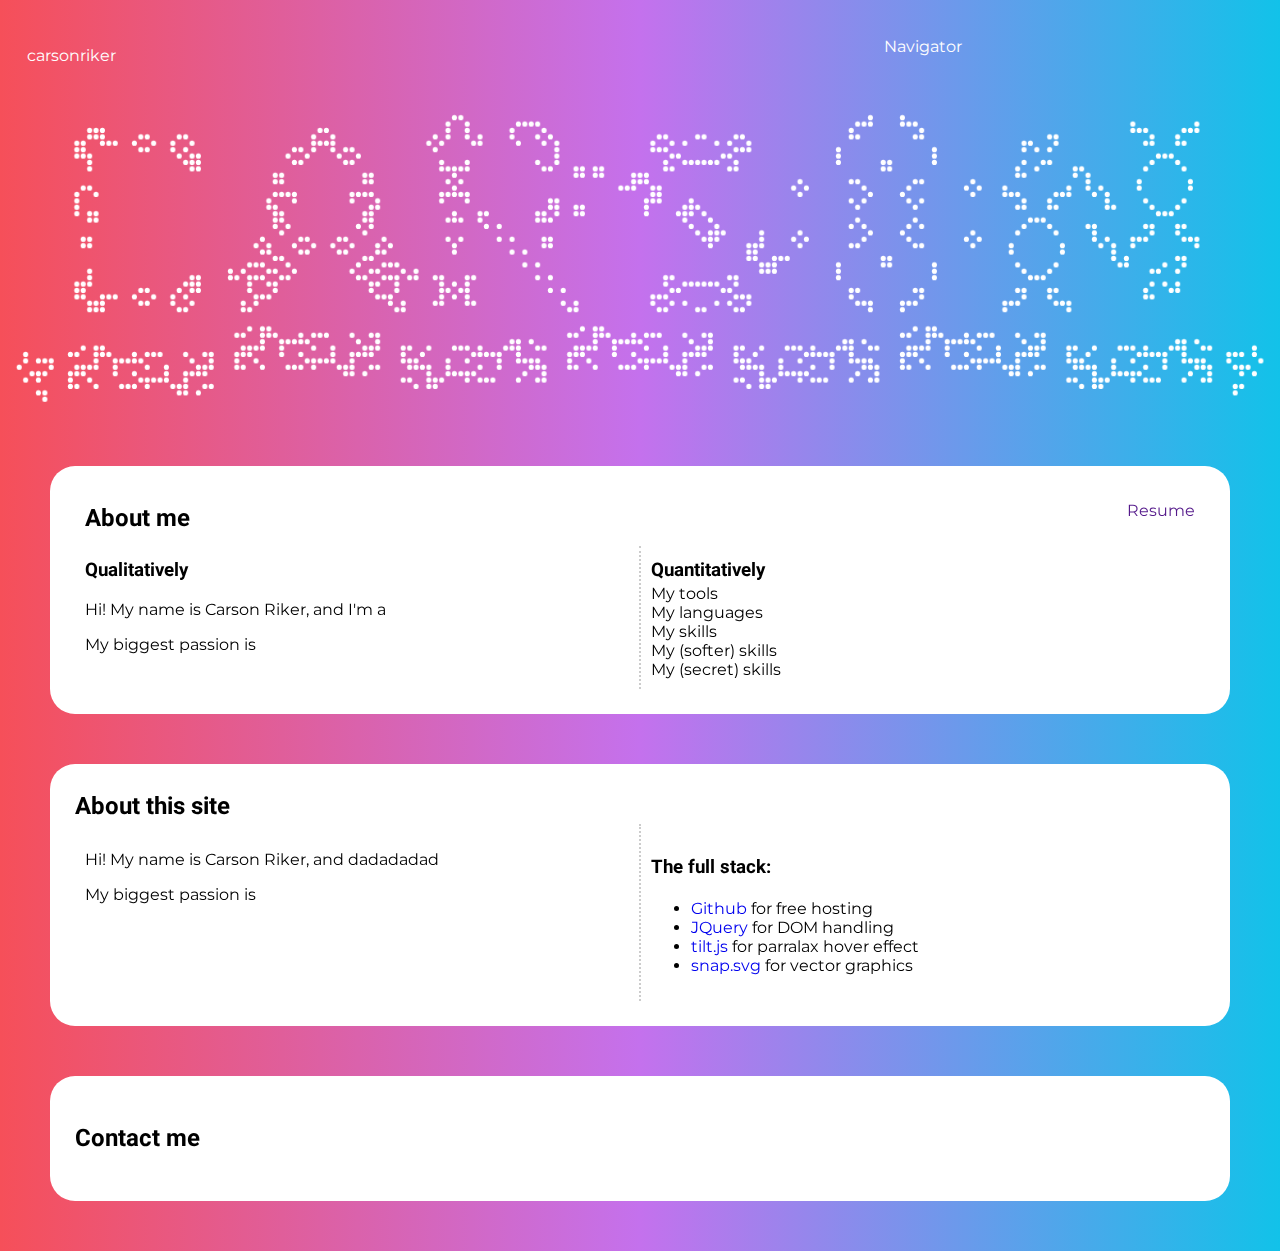
<file: index.html>
<!doctype html>
<html lang="en">
<head>
  <title>Carson Riker</title>
  <meta charset="utf-8">
  <meta name="author" content="Carson Riker">
  <meta name="description" content="My personal website">
  <link rel="shortcut icon" href="/Images/icon.ico">
  <link rel="stylesheet" href="/CSS/universal.css">
  <link rel="stylesheet" href="/CSS/index.css">
  <script src="/JS/snap.svg-min.js"></script>
  <script src="/JS/conwayHandler.js"></script>
  <script src="/JS/jQuery.min.js"></script>
  <!-- Hotjar script>
      (function(h,o,t,j,a,r){
          h.hj=h.hj||function(){(h.hj.q=h.hj.q||[]).push(arguments)};
          h._hjSettings={hjid:1497813,hjsv:6};
          a=o.getElementsByTagName('head')[0];
          r=o.createElement('script');r.async=1;
          r.src=t+h._hjSettings.hjid+j+h._hjSettings.hjsv;
          a.appendChild(r);
      })(window,document,'https://static.hotjar.com/c/hotjar-','.js?sv=');
  </script-->
</head>
<body onload="init()">
  <div id="loader"><link rel="stylesheet" href="/CSS/loader.css"></div>
  <table id="header"><tr>
    <td id="siteName">
      <div class="hid">Welcome to</div>
      <div class="unhid">carsonriker<span class="hid">.com</span></div>
    </td>
    <td>Navigator</td>
  </tr></table>
  <svg id="conwayBanner" style="width: 100%; height: 25%" viewBox="-1 -1 200 50" data-tilt></svg>
  <div class="contentPanel" data-tilt><div class="content">
    <div class="flush row">
      <div class="padded column"><h2 class="flush">About me</h2></div>
      <div class="right padded column"><div id="resumeWrapper"><a id="resume" href="">Resume</a></div></div>
    </div>
    <div class="flush row">
      <div class="padded column">
        <h3 class="flush">Qualitatively</h3>
        <p>Hi! My name is Carson Riker, and I'm a </p>
        <p>My biggest passion is </p>
      </div>
      <div class="padded dr column">
        <h3 class="flush">Quantitatively</h3>
        <div>My tools</div>
        <div>My languages</div>
        <div>My skills</div>
        <div>My (softer) skills</div>
        <div>My (secret) skills</div>
      </div> 
    </div>
  </div></div>
  <div class="contentPanel" data-tilt><div class="content">
      <h2 class="flush">About this site</h2>
      <div class="flush row">
        <div class="padded column">
          <p>Hi! My name is Carson Riker, and dadadadad</p>
          <p>My biggest passion is </p>
        </div>
        <div class="padded dr column">
          <h3>The full stack:</h3>
          <ul>
            <li><a href="www.github.com">Github</a> for free hosting</li>
            <li><a href="www.github.com">JQuery</a> for DOM handling</li>
            <li><a href="www.github.com">tilt.js</a> for parralax hover effect</li>
            <li><a href="www.github.com">snap.svg</a> for vector graphics</li>
          </ul>
        </div> 
      </div>
    </div></div>
  <div class="contentPanel" data-tilt><div class="content">
    <h2>Contact me</h2>
  </div></div>
  <script src="/JS/tilt.jQuery.js" onload="lateInit()"></script>
</body>
</html>
</file>
<file: CSS/universal.css>
@import url('https://fonts.googleapis.com/css?family=Heebo|Montserrat:300');

:root{
  --main-color: #ffffff;
  --main-background: linear-gradient(to right, #f64f59, #c471ed, #12c2e9);
  --content-color: #000000;
  --content-background: #ffffff;

  --active-color: #ffffff;
  --inactive-color: rgba(0, 0, 0, 0);

  --header-font: 'Heebo', sans-serif;
  --content-font: 'Montserrat', sans-serif;
}
html{
	color: var(--main-color);
	background: #12c2e9;  /* fallback for old browsers */
  background: -webkit-linear-gradient(to right, #f64f59, #c471ed, #12c2e9);  /* Chrome 10-25, Safari 5.1-6 */
  background: linear-gradient(to right, #f64f59, #c471ed, #12c2e9); /* W3C, IE 10+/ Edge, Firefox 16+, Chrome 26+, Opera 12+, Safari 7+ */
	font-family: var(--content-font);	
}
body{
  margin: 0;
  padding: 0;
}
h1, h2, h3, h4, h5, h6{
	font-family: var(--header-font);
}
a{
	text-decoration: none;
}
a:hover{
	text-decoration: underline;
	color: var(--secondary-color);
}

.flush{
  margin: 0;
  padding: 0;
}
.padded{
  margin: 0;
  padding: 10px;
}

.row{ display: flex; }
.column{ flex: 50%; }
.column.dr{
  border-left: 2px dotted rgba(0, 0, 0, 0.2);
}

.left{ text-align: left; }
.right{ text-align: right; }

.contentPanel{
  background: var(--content-background);
  color: var(--content-color);
  border-radius: 25px;
  transform-style: preserve-3d;
  margin: 50px;
  padding: 25px;
}
.content{
  width: 100%;
  height: 100%;
}
.contentPanel:hover>.content{
  transform: translateZ(50px);
  transition: transform 1s ease-in-out;
}
</file>
<file: CSS/index.css>
#header{
    width: 100%;
    height: 25px;
}

#siteName{
    padding: 25px;
}
.hid{ 
    color: rgba(255, 255, 255, 0);
    transition: color 0.5s ease-out;
}
#siteName:hover .hid{ 
    color: rgba(255, 255, 255, 1);
    transition: color 1s ease-in-out;
}

#conwayBanner{
    transform-style: preserve-3d;
}
#conwayBanner:hover{
    background-color: rgba(255, 255, 255, 0.1 );
    --inactive-color: #ffffff;
}
#conwayBanner>*{
    transform: translateZ(20px);
}

#resumeWrapper{
    border-radius: 10px;
    height: 20px;
    background: var(--mainbackground);
}
#resume{
    background: var(--content-background);
    transition: background-color 1s ease-in-out;
}
#resume:hover{
    background: transparent;
    transition: background-color 1s ease-in-out;
}
</file>
<file: CSS/loader.css>
*{ display: none; }

#loader{
    width: 100vw;
    height: 100vh;
    background: #000000;
    position: fixed;
    z-index: 10;
    display: inline-block;
}
</file>
